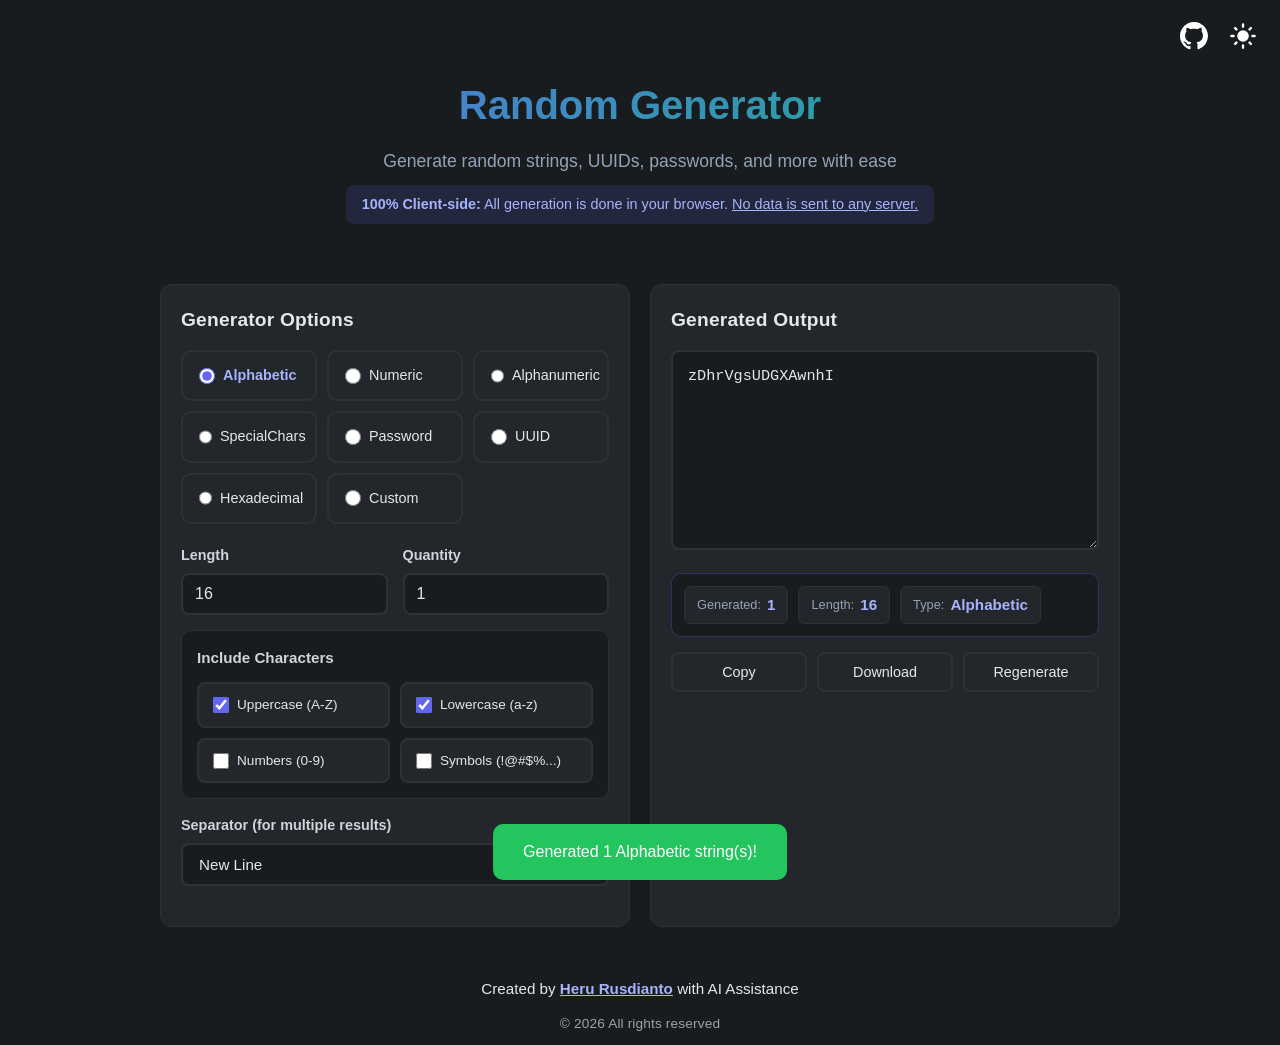
<file: index.html>
<!DOCTYPE html>
<html lang="en">
<head>
    <meta charset="UTF-8">
    <meta name="viewport" content="width=device-width, initial-scale=1.0">
    <meta name="author" content="Heru Rusdianto">
    <title>Random Generator - Generate Random Strings, UUID, Password & More</title>
    <link rel="stylesheet" href="css/style.css">
    <link rel="icon" type="image/svg+xml" href="favicon.svg">
</head>
<body>
    <div class="topbar">
        <a href="https://github.com/herusdianto/random-generator" class="github-link" target="_blank" rel="noopener noreferrer" title="GitHub Repository">
            <svg viewBox="0 0 16 16" fill="none" xmlns="http://www.w3.org/2000/svg">
                <path fill-rule="evenodd" clip-rule="evenodd" d="M8 0C3.58 0 0 3.58 0 8c0 3.54 2.29 6.53 5.47 7.59.4.07.55-.17.55-.38 0-.19-.01-.82-.01-1.49-2.01.37-2.53-.49-2.69-.94-.09-.23-.48-.94-.82-1.13-.28-.15-.68-.52-.01-.53.63-.01 1.08.58 1.23.82.72 1.21 1.87.87 2.33.66.07-.52.28-.87.51-1.07-1.78-.2-3.64-.89-3.64-3.95 0-.87.31-1.59.82-2.15-.08-.2-.36-1.01.08-2.12 0 0 .67-.21 2.2.82.64-.18 1.32-.27 2-.27.68 0 1.36.09 2 .27 1.53-1.04 2.2-.82 2.2-.82.44 1.11.16 1.92.08 2.12.51.56.82 1.27.82 2.15 0 3.07-1.87 3.75-3.65 3.95.29.25.54.73.54 1.48 0 1.07-.01 1.93-.01 2.19 0 .21.15.46.55.38A8.013 8.013 0 0 0 16 8c0-4.42-3.58-8-8-8z" fill="currentColor"/>
            </svg>
        </a>
        <div class="theme-toggle">
            <button id="theme-switch" aria-label="Toggle dark/light mode" class="theme-toggle-btn">
                <span id="theme-icon"></span>
            </button>
        </div>
    </div>

    <header>
        <h1>Random Generator</h1>
        <p>Generate random strings, UUIDs, passwords, and more with ease</p>
        <p class="client-side-note"><strong>100% Client-side:</strong> All generation is done in your browser. <u>No data is sent to any server.</u></p>
    </header>

    <div class="container">
        <div class="main-content">
            <div class="input-section">
                <h2>Generator Options</h2>

                <!-- Generator Type Selection -->
                <div class="generator-type-selector">
                    <label class="generator-option">
                        <input type="radio" name="generator-type" value="alpha" checked>
                        <span>Alphabetic</span>
                    </label>
                    <label class="generator-option">
                        <input type="radio" name="generator-type" value="numeric">
                        <span>Numeric</span>
                    </label>
                    <label class="generator-option">
                        <input type="radio" name="generator-type" value="alphanumeric">
                        <span>Alphanumeric</span>
                    </label>
                    <label class="generator-option">
                        <input type="radio" name="generator-type" value="special">
                        <span>SpecialChars</span>
                    </label>
                    <label class="generator-option">
                        <input type="radio" name="generator-type" value="password">
                        <span>Password</span>
                    </label>
                    <label class="generator-option">
                        <input type="radio" name="generator-type" value="uuid">
                        <span>UUID</span>
                    </label>
                    <label class="generator-option">
                        <input type="radio" name="generator-type" value="hex">
                        <span>Hexadecimal</span>
                    </label>
                    <label class="generator-option">
                        <input type="radio" name="generator-type" value="custom">
                        <span>Custom</span>
                    </label>
                </div>

                <!-- Settings -->
                <div class="settings-section">
                    <div class="settings-grid">
                        <div class="setting-item" id="length-setting">
                            <label for="string-length">Length</label>
                            <input type="number" id="string-length" value="16" min="1" max="1000">
                        </div>
                        <div class="setting-item" id="quantity-setting">
                            <label for="quantity">Quantity</label>
                            <input type="number" id="quantity" value="1" min="1" max="100">
                        </div>
                    </div>

                    <!-- Custom Characters Input -->
                    <div id="custom-chars-section" class="custom-chars-section hidden">
                        <label for="custom-chars">Custom Characters</label>
                        <input type="text" id="custom-chars" placeholder="Enter characters to use (e.g., ABC123!@#)">
                    </div>

                    <!-- Character Options -->
                    <div id="char-options" class="char-options">
                        <h3>Include Characters</h3>
                        <div class="options-grid">
                            <label class="option-item">
                                <input type="checkbox" id="include-uppercase" checked>
                                <span>Uppercase (A-Z)</span>
                            </label>
                            <label class="option-item">
                                <input type="checkbox" id="include-lowercase" checked>
                                <span>Lowercase (a-z)</span>
                            </label>
                            <label class="option-item">
                                <input type="checkbox" id="include-numbers">
                                <span>Numbers (0-9)</span>
                            </label>
                            <label class="option-item">
                                <input type="checkbox" id="include-symbols">
                                <span>Symbols (!@#$%...)</span>
                            </label>
                        </div>
                    </div>

                    <!-- Separator Option -->
                    <div class="separator-section">
                        <label for="separator">Separator (for multiple results)</label>
                        <select id="separator">
                            <option value="newline">New Line</option>
                            <option value="comma">Comma (,)</option>
                            <option value="semicolon">Semicolon (;)</option>
                            <option value="space">Space</option>
                            <option value="tab">Tab</option>
                        </select>
                    </div>
                </div>
            </div>

            <div class="output-section">
                <h2>Generated Output</h2>

                <textarea id="output-text" readonly placeholder="Generated strings will appear here..."></textarea>
                <label for="output-text" class="visually-hidden">Generated output</label>

                <!-- Stats -->
                <div id="stats" class="stats-bar hidden">
                    <div class="stat-item">
                        <span class="stat-label">Generated:</span>
                        <span id="generated-count" class="stat-value">0</span>
                    </div>
                    <div class="stat-item">
                        <span class="stat-label">Length:</span>
                        <span id="string-length-stat" class="stat-value">0</span>
                    </div>
                    <div class="stat-item">
                        <span class="stat-label">Type:</span>
                        <span id="type-stat" class="stat-value">-</span>
                    </div>
                </div>

                <div class="output-actions">
                    <button class="copy-btn" data-target="output-text">Copy</button>
                    <button class="download-btn" data-content="output-text" data-filename="random_strings.txt">Download</button>
                    <button class="regenerate-btn" id="regenerate-btn">Regenerate</button>
                </div>
            </div>
        </div>

        <!-- Status Messages -->
        <div id="status" class="status hidden"></div>
    </div>

    <footer>
        <p>Created by <a href="https://herusdianto.github.io/" target="_blank" rel="noopener noreferrer">Heru Rusdianto</a> with AI Assistance</p>
        <p class="copyright">
            © <span id="currentYear"></span> All rights reserved
        </p>
    </footer>

    <script src="js/app.js"></script>
</body>
</html>
</file>
<file: css/style.css>
:root {
    --primary-color: #6366f1;
    --primary-hover: #4f46e5;
    --secondary-color: #10b981;
    --bg-color: #0f172a;
    --card-bg: #1e293b;
    --card-border: #334155;
    --text-primary: #f1f5f9;
    --text-secondary: #94a3b8;
    --input-bg: #0f172a;
    --success-color: #22c55e;
    --error-color: #ef4444;
    --warning-color: #f59e0b;
}

* {
    margin: 0;
    padding: 0;
    box-sizing: border-box;
}

body {
    font-family: 'Segoe UI', Tahoma, Geneva, Verdana, sans-serif;
    background: #fff;
    color: #181818;
    min-height: 100vh;
    line-height: 1.6;
    transition: background 0.3s, color 0.3s;
}

.container {
    max-width: 1000px;
    margin: 0 auto;
    padding: 20px;
    border-radius: 10px;
}

/* Header */
header {
    text-align: center;
    margin-bottom: 20px;
    padding: 20px;
}

header h1 {
    font-size: 2.5rem;
    margin-bottom: 10px;
    background: linear-gradient(135deg, var(--primary-color), var(--secondary-color));
    -webkit-background-clip: text;
    -webkit-text-fill-color: transparent;
    background-clip: text;
}

header p {
    color: var(--text-secondary);
    font-size: 1.1rem;
}

/* Client-side note */
.client-side-note {
    font-size: 0.9rem;
    color: var(--text-secondary);
    margin-top: 10px;
    padding: 8px 16px;
    background: rgba(99, 102, 241, 0.1);
    border-radius: 8px;
    display: inline-block;
}

.dark-mode .client-side-note {
    background: rgba(99, 102, 241, 0.15);
    color: #a5b4fc;
}

/* Topbar */
.topbar {
    display: flex;
    justify-content: flex-end;
    align-items: center;
    gap: 1.2rem;
    margin-top: 1.2rem;
    padding: 0 20px;
}

.theme-toggle {
    display: flex;
    align-items: center;
    gap: 0.5rem;
}

.theme-toggle-btn {
    display: flex;
    align-items: center;
    justify-content: center;
    padding: 0.2em 0.2em;
    border-radius: 50%;
    background: none;
    border: none;
    cursor: pointer;
    transition: background 0.2s;
}

.theme-toggle-btn:focus {
    outline: none;
}

#theme-icon svg, .github-link svg {
    width: 28px !important;
    height: 28px !important;
    display: block;
    color: #181818;
    fill: #181818;
    transition: color 0.2s, fill 0.2s;
}

.dark-mode #theme-icon svg, .dark-mode .github-link svg {
    color: #fff !important;
    fill: #fff !important;
}

/* Main Content Layout */
.main-content {
    display: flex;
    flex-direction: column;
    gap: 20px;
}

@media (min-width: 768px) {
    .main-content {
        display: grid;
        grid-template-columns: 1fr 1fr;
        gap: 20px;
    }
}

/* Sections */
.input-section,
.output-section {
    background: #fff;
    border: 1px solid #e5e7eb;
    border-radius: 12px;
    padding: 20px;
    font-size: 0.95rem;
    transition: background 0.3s, color 0.3s, border-color 0.3s;
}

.input-section h2,
.output-section h2 {
    font-size: 1.2rem;
    margin-bottom: 15px;
    color: #181818;
    font-weight: 700;
    letter-spacing: 0.01em;
    transition: color 0.3s;
}

.dark-mode .input-section h2,
.dark-mode .output-section h2 {
    color: #e5e7eb;
}

/* Generator Type Selector */
.generator-type-selector {
    display: grid;
    grid-template-columns: repeat(auto-fit, minmax(130px, 1fr));
    gap: 10px;
    margin-bottom: 20px;
}

.generator-option {
    display: flex;
    align-items: center;
    gap: 8px;
    cursor: pointer;
    padding: 12px 16px;
    background: #f3f4f6;
    border: 2px solid #e5e7eb;
    border-radius: 10px;
    font-size: 0.9rem;
    color: #181818;
    font-weight: 500;
    transition: all 0.3s;
}

.generator-option:hover {
    border-color: var(--primary-color);
    background: #e0e7ff;
}

.generator-option input[type="radio"] {
    width: 16px;
    height: 16px;
    accent-color: var(--primary-color);
    cursor: pointer;
}

.generator-option input[type="radio"]:checked + span {
    color: var(--primary-color);
    font-weight: 700;
}

.dark-mode .generator-option {
    background: #23272b;
    border-color: #2d3237;
    color: #e5e7eb;
}

.dark-mode .generator-option:hover {
    background: #333a41;
    border-color: var(--primary-color);
}

.dark-mode .generator-option input[type="radio"]:checked + span {
    color: #a5b4fc;
}

/* Settings Section */
.settings-section {
    margin-bottom: 20px;
}

.settings-grid {
    display: grid;
    grid-template-columns: repeat(2, 1fr);
    gap: 15px;
    margin-bottom: 15px;
}

.setting-item {
    display: flex;
    flex-direction: column;
    gap: 6px;
}

.setting-item label {
    font-size: 0.9rem;
    font-weight: 600;
    color: #374151;
}

.dark-mode .setting-item label {
    color: #d1d5db;
}

.setting-item input[type="number"] {
    padding: 10px 12px;
    font-size: 1rem;
    border: 2px solid #e5e7eb;
    border-radius: 8px;
    background: #fff;
    color: #181818;
    transition: border-color 0.3s, background 0.3s;
}

.setting-item input[type="number"]:focus {
    outline: none;
    border-color: var(--primary-color);
}

.dark-mode .setting-item input[type="number"] {
    background: #181c1f;
    border-color: #2d3237;
    color: #e5e7eb;
}

/* Custom Characters Section */
.custom-chars-section {
    margin-bottom: 15px;
}

.custom-chars-section label {
    display: block;
    font-size: 0.9rem;
    font-weight: 600;
    color: #374151;
    margin-bottom: 6px;
}

.dark-mode .custom-chars-section label {
    color: #d1d5db;
}

.custom-chars-section input[type="text"] {
    width: 100%;
    padding: 10px 12px;
    font-size: 1rem;
    border: 2px solid #e5e7eb;
    border-radius: 8px;
    background: #fff;
    color: #181818;
    transition: border-color 0.3s, background 0.3s;
}

.custom-chars-section input[type="text"]:focus {
    outline: none;
    border-color: var(--primary-color);
}

.dark-mode .custom-chars-section input[type="text"] {
    background: #181c1f;
    border-color: #2d3237;
    color: #e5e7eb;
}

/* Character Options */
.char-options {
    background: #f8fafc;
    border: 1px solid #e5e7eb;
    border-radius: 10px;
    padding: 15px;
    margin-bottom: 15px;
}

.char-options h3 {
    font-size: 0.95rem;
    margin-bottom: 12px;
    color: #374151;
    font-weight: 600;
}

.dark-mode .char-options {
    background: #181c1f;
    border-color: #2d3237;
}

.dark-mode .char-options h3 {
    color: #d1d5db;
}

.options-grid {
    display: grid;
    grid-template-columns: repeat(auto-fit, minmax(150px, 1fr));
    gap: 10px;
}

.option-item {
    display: flex;
    align-items: center;
    gap: 8px;
    cursor: pointer;
    padding: 10px 14px;
    background: #fff;
    border: 2px solid #e5e7eb;
    border-radius: 8px;
    font-size: 0.85rem;
    color: #181818;
    font-weight: 500;
    transition: all 0.3s;
}

.option-item:hover {
    border-color: var(--primary-color);
    background: #e0e7ff;
}

.option-item input[type="checkbox"] {
    width: 16px;
    height: 16px;
    accent-color: var(--primary-color);
    cursor: pointer;
}

.dark-mode .option-item {
    background: #23272b;
    border-color: #2d3237;
    color: #e5e7eb;
}

.dark-mode .option-item:hover {
    background: #333a41;
    border-color: var(--primary-color);
}

/* Separator Section */
.separator-section {
    margin-bottom: 15px;
}

.separator-section label {
    display: block;
    font-size: 0.9rem;
    font-weight: 600;
    color: #374151;
    margin-bottom: 6px;
}

.dark-mode .separator-section label {
    color: #d1d5db;
}

.separator-section select {
    width: 100%;
    padding: 10px 12px;
    font-size: 0.95rem;
    border: 2px solid #e5e7eb;
    border-radius: 8px;
    background: #fff;
    color: #181818;
    cursor: pointer;
    transition: border-color 0.3s, background 0.3s;
}

.separator-section select:focus {
    outline: none;
    border-color: var(--primary-color);
}

.dark-mode .separator-section select {
    background: #181c1f;
    border-color: #2d3237;
    color: #e5e7eb;
}

/* Generate Button */
.generate-btn {
    width: 100%;
    display: flex;
    align-items: center;
    justify-content: center;
    gap: 10px;
    padding: 14px 30px;
    font-size: 1.1rem;
    font-weight: 600;
    background: linear-gradient(135deg, var(--primary-color), var(--primary-hover));
    border: none;
    border-radius: 10px;
    color: white;
    cursor: pointer;
    transition: all 0.3s ease;
}

.generate-btn:hover {
    transform: translateY(-2px);
    box-shadow: 0 10px 20px rgba(99, 102, 241, 0.3);
}

.generate-btn:active {
    transform: translateY(0);
}

.generate-btn svg {
    fill: currentColor;
}

/* Text Areas */
textarea {
    width: 100%;
    min-height: 200px;
    padding: 15px;
    font-family: 'Consolas', 'Monaco', monospace;
    font-size: 0.95rem;
    background: #fff;
    border: 2px solid #e5e7eb;
    border-radius: 8px;
    color: #181818;
    resize: vertical;
    transition: border-color 0.3s ease, background 0.3s;
}

textarea:focus {
    outline: none;
    border-color: var(--primary-color);
}

textarea::placeholder {
    color: #9ca3af;
}

.dark-mode textarea {
    background: #181c1f;
    border-color: #2d3237;
    color: #e5e7eb;
}

.dark-mode textarea::placeholder {
    color: #6b7280;
}

/* Stats Bar */
.stats-bar {
    display: flex;
    flex-wrap: wrap;
    gap: 10px;
    padding: 12px;
    background: #f3f4f6;
    border-radius: 10px;
    margin: 15px 0;
    border: 1px solid rgba(99, 102, 241, 0.2);
}

.dark-mode .stats-bar {
    background: #181c1f;
    border-color: rgba(99, 102, 241, 0.3);
}

.stat-item {
    display: flex;
    align-items: center;
    gap: 6px;
    padding: 6px 12px;
    background: #fff;
    border-radius: 6px;
    box-shadow: 0 1px 3px rgba(0, 0, 0, 0.05);
    border: 1px solid #e5e7eb;
}

.dark-mode .stat-item {
    background: #23272b;
    border-color: #2d3237;
}

.stat-label {
    font-size: 0.8rem;
    color: #64748b;
    font-weight: 500;
}

.dark-mode .stat-label {
    color: #94a3b8;
}

.stat-value {
    font-size: 0.95rem;
    font-weight: 700;
    color: var(--primary-color);
}

.dark-mode .stat-value {
    color: #a5b4fc;
}

/* Output Actions */
.output-actions {
    display: grid;
    grid-template-columns: repeat(3, 1fr);
    gap: 10px;
}

.copy-btn,
.download-btn,
.regenerate-btn {
    padding: 10px 20px;
    font-size: 0.9rem;
    font-weight: 500;
    border: 2px solid #e5e7eb;
    background: #f3f4f6;
    color: #181818;
    border-radius: 8px;
    cursor: pointer;
    transition: all 0.3s ease;
    text-align: center;
}

.copy-btn:hover {
    border-color: var(--primary-color);
    background: #e0e7ff;
    color: var(--primary-color);
}

.download-btn:hover {
    border-color: var(--secondary-color);
    background: #d1fae5;
    color: var(--secondary-color);
}

.regenerate-btn:hover {
    border-color: #f59e0b;
    background: #fef3c7;
    color: #d97706;
}

.copy-btn.copied {
    background: var(--success-color);
    border-color: var(--success-color);
    color: white;
}

.dark-mode .copy-btn,
.dark-mode .download-btn,
.dark-mode .regenerate-btn {
    background: #23272b;
    border-color: #2d3237;
    color: #e5e7eb;
}

.dark-mode .copy-btn:hover {
    background: #333a41;
    border-color: var(--primary-color);
    color: #a5b4fc;
}

.dark-mode .download-btn:hover {
    background: #333a41;
    border-color: var(--secondary-color);
    color: #6ee7b7;
}

.dark-mode .regenerate-btn:hover {
    background: #333a41;
    border-color: #f59e0b;
    color: #fcd34d;
}

/* Status Messages */
.status {
    position: fixed;
    bottom: 20px;
    left: 50%;
    transform: translateX(-50%);
    padding: 15px 30px;
    border-radius: 10px;
    font-weight: 500;
    z-index: 1000;
    animation: slideUp 0.3s ease;
}

@keyframes slideUp {
    from { opacity: 0; transform: translateX(-50%) translateY(20px); }
    to { opacity: 1; transform: translateX(-50%) translateY(0); }
}

.status.success {
    background: var(--success-color);
    color: white;
}

.status.error {
    background: var(--error-color);
    color: white;
}

.status.warning {
    background: var(--warning-color);
    color: white;
}

/* Hidden Class */
.hidden {
    display: none !important;
}

/* Visually Hidden */
.visually-hidden {
    position: absolute !important;
    height: 1px;
    width: 1px;
    overflow: hidden;
    clip: rect(1px, 1px, 1px, 1px);
    white-space: nowrap;
}

/* Footer */
footer {
    color: #181818;
    background: transparent;
    text-align: center;
    padding: 30px 0 10px 0;
    font-size: 0.95rem;
    display: flex;
    flex-direction: column;
    align-items: center;
    justify-content: center;
    gap: 0.3em;
}

footer a {
    color: var(--primary-color);
    text-decoration: underline;
    font-weight: 600;
    transition: color 0.2s;
}

footer .copyright {
    color: #374151;
    font-size: 0.9em;
    font-weight: 500;
    letter-spacing: 0.01em;
    margin-top: 0.5em;
}

.dark-mode footer {
    color: #e5e7eb;
}

.dark-mode footer a {
    color: #a5b4fc;
}

.dark-mode footer .copyright {
    color: #9ca3af;
}

/* Dark Mode */
.dark-mode {
    background: #181c1f;
    color: #e5e7eb;
}

.dark-mode .container {
    background: transparent;
}

.dark-mode .input-section,
.dark-mode .output-section {
    background: #23272b;
    border-color: #2d3237;
    color: #e5e7eb;
}

/* Responsive */
@media (max-width: 600px) {
    header h1 {
        font-size: 1.8rem;
    }

    .generator-type-selector {
        grid-template-columns: repeat(2, 1fr);
    }

    .settings-grid {
        grid-template-columns: 1fr;
    }

    .options-grid {
        grid-template-columns: 1fr;
    }

    .stats-bar {
        flex-direction: column;
    }

    .output-actions {
        grid-template-columns: 1fr;
    }

    .copy-btn,
    .download-btn,
    .regenerate-btn {
        width: 100%;
    }
}
</file>
